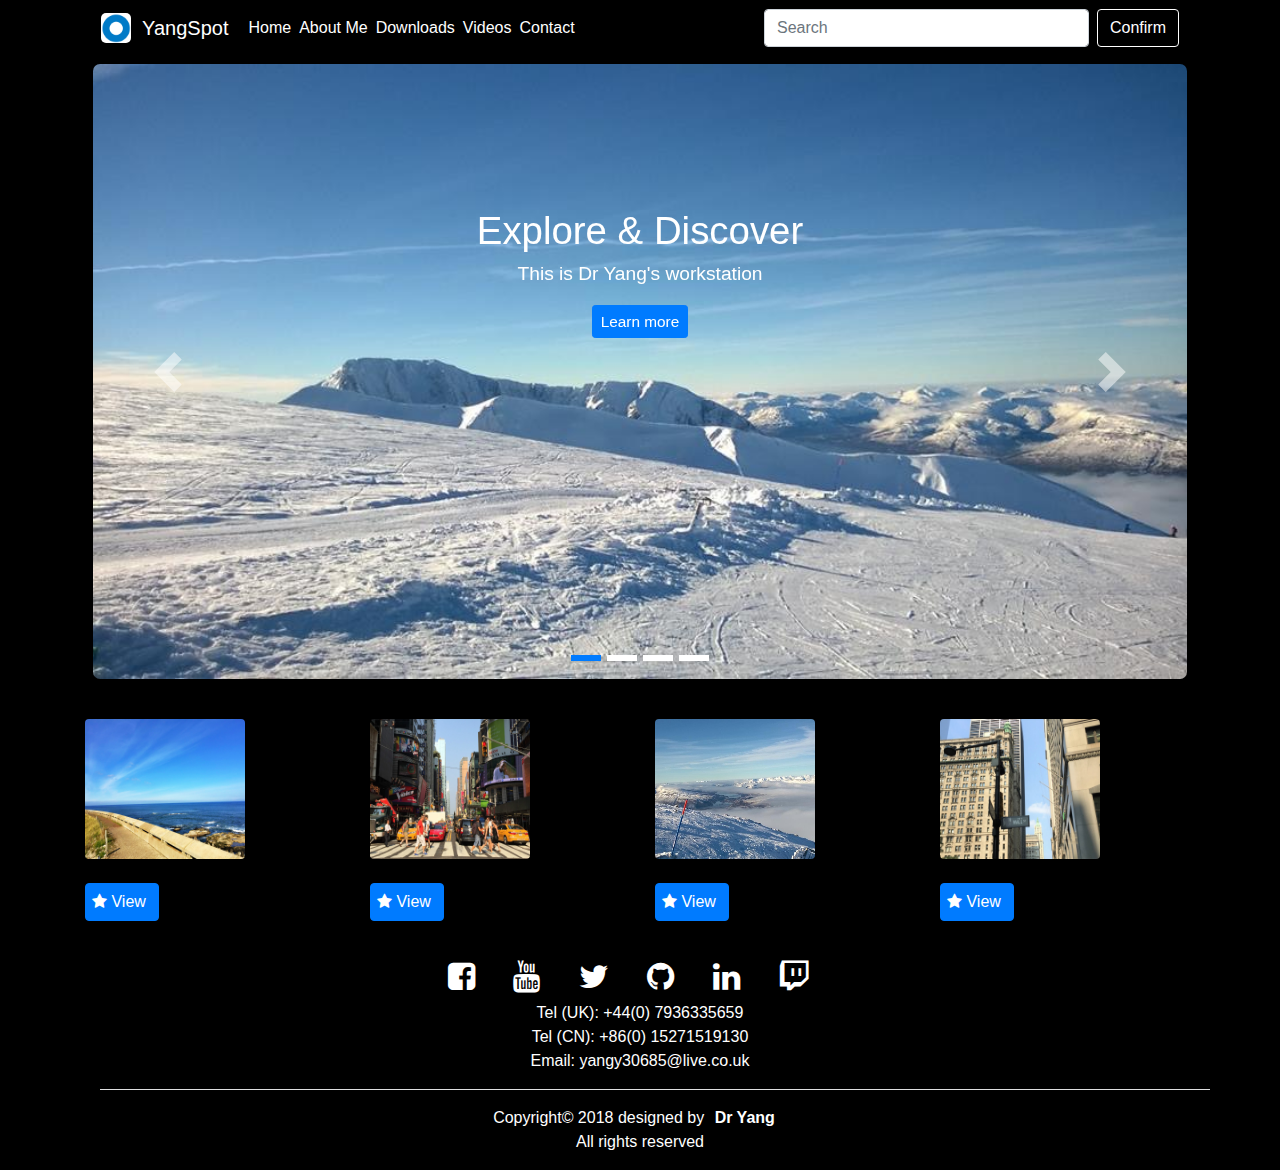
<file: index.html>
<!DOCTYPE HTML>
<html lang="en">
<head>
	<meta charset="utf-8">
	<meta http-equiv="Content-Security-Policy" content="upgrade-insecure-requests">
	<meta name="viewport" content="initial-scale=1, shrink-to-fit=no">
	<meta name="description" content="yangspot.com yangspot design front end blog">
	<meta name="author" content="yangspot.com">

	<!-- Link source -->
	<link rel="shortcut icon" href="assets/logo/favicon.ico">
	<link rel="stylesheet" href="assets/css/bootstrap.min.css">
	<link rel="stylesheet" href="assets/fontawesome/css/font-awesome.min.css">
	<link rel="stylesheet" href="assets/css/main.css">
	
	<!--Twitter card and open graph-->
	<meta name="twitter:card" content="yangspot.com" >
	<meta name="twitter:site" content="@frank30685" >
	<meta name="twitter:creator" content="@frank30685" >
	<meta property="og:url" content="https://twitter.com/frank30685" >
	<meta property="og:title" content="A Twitter for me" >
	<meta property="og:description" content="my personal twitter" >
	<title>yangspot.com</title>
</head>
<body class="bg-dark text-white">
	<!-- Navigation -->
		<section id="section1" class="container">
			<nav class="navbar navbar-expand-lg navbar-dark bg-dark ">
				<a class="navbar-brand" href="index.html"><img src="assets/logo/log.png" width="30" height="30" class="d-inline-block align-top" alt="">&nbsp&nbspYangSpot</a>
				<button class="navbar-toggler" type="button" data-toggle="collapse" data-target="#yangspotNav" aria-controls="navbarNav" aria-expanded="false" aria-label="Toggle navigation">
					<span class="navbar-toggler-icon"></span>
				</button>
				<div class="collapse navbar-collapse navbar-cente" id="yangspotNav">	
					<ul class="navbar-nav mr-auto">	
						<li class="nav-item">
							<a class="nav-link active" href="index.html">Home</a>
						</li>
						<li class="nav-item">
							<a class="nav-link" href="docs/aboutme.html">About Me</a>
						</li>
						<li class="nav-item">
							<a class="nav-link" href="docs/downloads.html">Downloads</a>
						</li>
						<li class="nav-item">
							<a class="nav-link" href="docs/lab.html">Videos</a>
						</li>
						
						<!-- <li class="nav-item">
							<a class="nav-link" href="docs/album.html">Album</a>
						</li> -->

						<li class="nav-item">
							<a class="nav-link" href="docs/contact.html">Contact</a>
						</li>
					</ul>
					<form class="search navbar-form form-inline my-0 my-lg-0" onsubmit="return baiduWithHttps(this)" action="https://www.baidu.com/baidu" target="_blank"> 
						<input name="tn" type="hidden" value="baidu"> 
						<input class="form-control mr-sm-2" type="text" onfocus="checkHttps" name="word" size="30" placeholder="Search" autocomplete="off"> 
						<button class="btn btn-outline-success my-2 my-sm-0" type="submit">Confirm</button>
					</form>
				</div> 
			</nav>
		</section>
		
	<!-- Carousel -->
		<section id="section2" class="container">
			<div id="demo" class="carousel slide" data-ride="carousel">
				<!-- Caption -->
					<div class="carousel-caption ">
						<p class="text-center">
							<span class="cap-font">Explore & Discover</span><br>
							<span class="cap-font-1">This is Dr Yang's workstation</span>
						</p>	
							<a class="btn btn-sm btn-primary cap-font-2" href="" role="button">Learn more</a>
					</div>
				<!-- Indicators -->
					<ul class="carousel-indicators">
						<li data-target="#demo" data-slide-to="0" class="active"></li>
						<li data-target="#demo" data-slide-to="1"></li>
						<li data-target="#demo" data-slide-to="2"></li>
						<li data-target="#demo" data-slide-to="3"></li>
					</ul>
				
				<!-- The slideshow -->
					<div class="carousel-inner">
						<div class="carousel-item active">
							<img class="d-block w-100" src="images/banner.jpg" alt="">
						</div>
						<div class="carousel-item">
							<img class="d-block w-100" src="images/pic01.JPG" alt="">
						</div>
						<div class="carousel-item">
							<img class="d-block w-100" src="images/pic02.JPG" alt="">
						</div> 
						<div class="carousel-item">
							<img class="d-block w-100" src="images/pic03.JPG" alt="">
						</div> 
					</div>
				
				<!-- Left and right controls -->
					<a class="carousel-control-prev" href="#demo" data-slide="prev">
						<span class="carousel-control-prev-icon"></span>
					</a>
					<a class="carousel-control-next" href="#demo" data-slide="next">
						<span class="carousel-control-next-icon"></span>
					</a>
			</div>
		</section>
		
		<section id="section3">
			<div class="container marketing">
				<!-- Three columns of text below the carousel -->
					<div class="row">
					    <div class="col-md-3">
							<img class="rounded" src="images/a1.JPG" width="160" height="140">
							<p><br><a class="btn btn-secondary" href="images/a1.JPG" role="button"><i class="fa fa-star fa-spin"></i> View</a></p>
						</div>
					<!-- /.col-lg-4 -->	
					    <div class="col-md-3">
							<img class="rounded" src="images/a2.JPG" width="160" height="140">
							<p><br><a class="btn btn-secondary" href="images/a2.JPG" role="button"><i class="fa fa-star fa-spin"></i> View</a></p>
						</div>
				    <!-- /.col-lg-4 -->	
					    <div class="col-md-3">
							<img class="rounded" src="images/a3.JPG" width="160" height="140">
							<p><br><a class="btn btn-secondary" href="images/a3.JPG" role="button"><i class="fa fa-star fa-spin"></i> View</a></p>
						</div>
				    <!-- /.col-lg-4 -->
						<div class="col-md-3">
								<img class="rounded" src="images/a4.JPG" width="160" height="140">
								<p><br><a class="btn btn-secondary" href="images/a4.JPG" role="button"><i class="fa fa-star fa-spin"></i> View</a></p>
						</div>
					<!-- /.col-lg-4 -->
					</div>
				<!-- /.row -->			
	<!-- Footer -->
		<footer id="footer" class="container mt-sm-4">
			<div class="text-center">
				<a href="https://www.facebook.com/yangatloughborough.yang"><i class="fa fa-facebook-square fa-2x mr-3 mb-2"></i></a>
				<a href="https://www.youtube.com/user/Yang30685/"><i class="fa fa-youtube fa-2x mr-3 mb-2"></i></a>
				<a href="https://twitter.com/frank30685"><i class="fa fa-twitter fa-2x mr-3 mb-2"></i></a>
				<a href="https://github.com/yangy30685" ><i class="fa fa-github fa-2x mr-3 mb-2"></i></a>
				<a href="https://www.linkedin.com/in/yang-yang-a5a71911a/" ><i class="fa fa-linkedin fa-2x  mr-3 mb-2"></i></a>
				<a href="https://www.twitch.tv/yangy30685/" ><i class="fa fa-twitch fa-2x mr-3 mb-2"></i></a>

				<address>Tel (UK): +44(0) 7936335659<br>Tel (CN): +86(0) 15271519130<br>Email: yangy30685@live.co.uk
				</address>

				<hr class="bg-light container">
				<p>Copyright&copy; 2018 designed by<a href="https://yangspot.com"> Dr Yang</a><br>All rights reserved</p>  
			</div>
		</footer>
	<!-- Script -->
		<script src="assets/js/jquery-3.3.1.min.js"></script>
		<script src="assets/js/popper.js"></script>
		<script src="assets/js/bootstrap.min.js"></script>
		<script src="assets/js/main.js"></script>
</body>
</html>
</file>
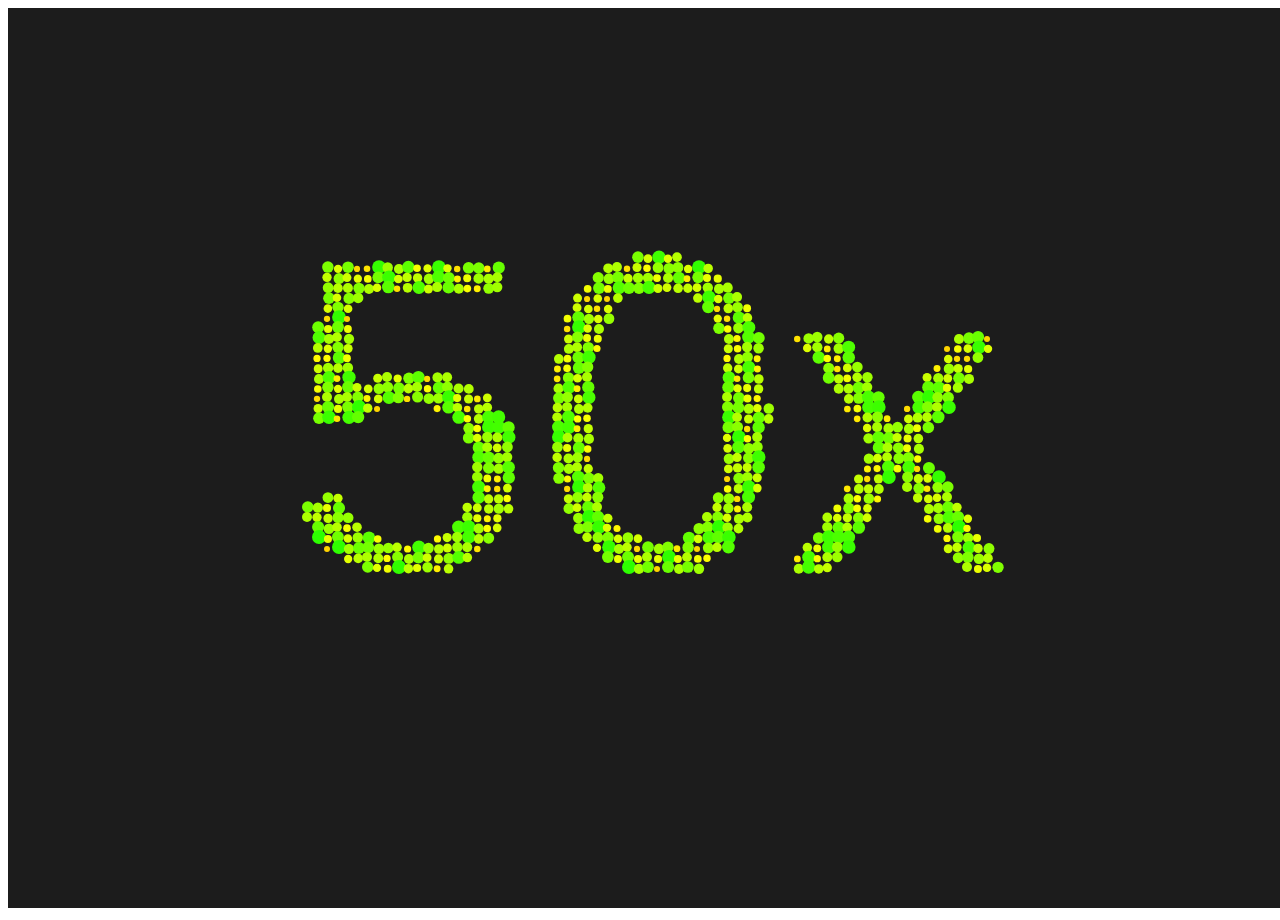
<file: 50x.html>
<!doctype html>
<html>
<head>
    <meta charset="utf-8">
    <link rel="shortcut icon" href="./assets/logo/favicon.ico">
    <title>yangspot.com</title>
    <script src="./assets/js/jquery-3.3.1.min.js"></script>
</head>
<body style="overflow: hidden;">
    <canvas id="test"></canvas>
    <script>
        'use strict';
        var canvas = document.getElementById('test'),
        ctx = canvas.getContext('2d'),
        height = undefined,
        width = undefined,
        particles = undefined;

        var step = 10;

        var init = function init() {
            height = window.innerHeight;
            width = window.innerWidth;

            canvas.height = height;
            canvas.width = width;

            var fontSize = Math.min(height, width) / 2;

            ctx.font = fontSize + 'px Arial';
            ctx.textAlign = 'center';
            ctx.fillText('50x', width / 2, height / 2 + fontSize / 4);

            var data = ctx.getImageData(0, 0, width, height).data;
            var data32 = new Uint32Array(data.buffer);

            particles = [];

            for (var x = 0; x < width; x += step) {
                for (var y = 0; y < height; y += step) {
                    var color = data32[y * width + x];
                    if (color != 0) {
                        particles.push({ x: x, y: y });
                    }
                }
            }
        };

        init();
        
        window.onresize = init;

        var counter = 0;

        function drawIt() {
            ctx.fillStyle = '#1c1c1c';
            ctx.fillRect(0, 0, width, height);

            for (var i = 0; i < particles.length; i++) {
                var dX = step / 10 * Math.cos(i * 11 + counter),
                    dY = step / 10 * Math.sin(i * 13 + counter),
                    radius = step * 0.5 + dX - dY;

                ctx.beginPath();
                ctx.arc(particles[i].x + dX, particles[i].y + dY, radius, 0, 2 * Math.PI, false);

                var color = (counter + 15 * (5 + dX - dY)) % 360;

                ctx.fillStyle = 'hsl(' + color + ', 100%, 50%)';
                ctx.fill();
            }

            counter += .1;

            requestAnimationFrame(drawIt);
        }

        drawIt();
    </script>
</body>
</html>
</file>
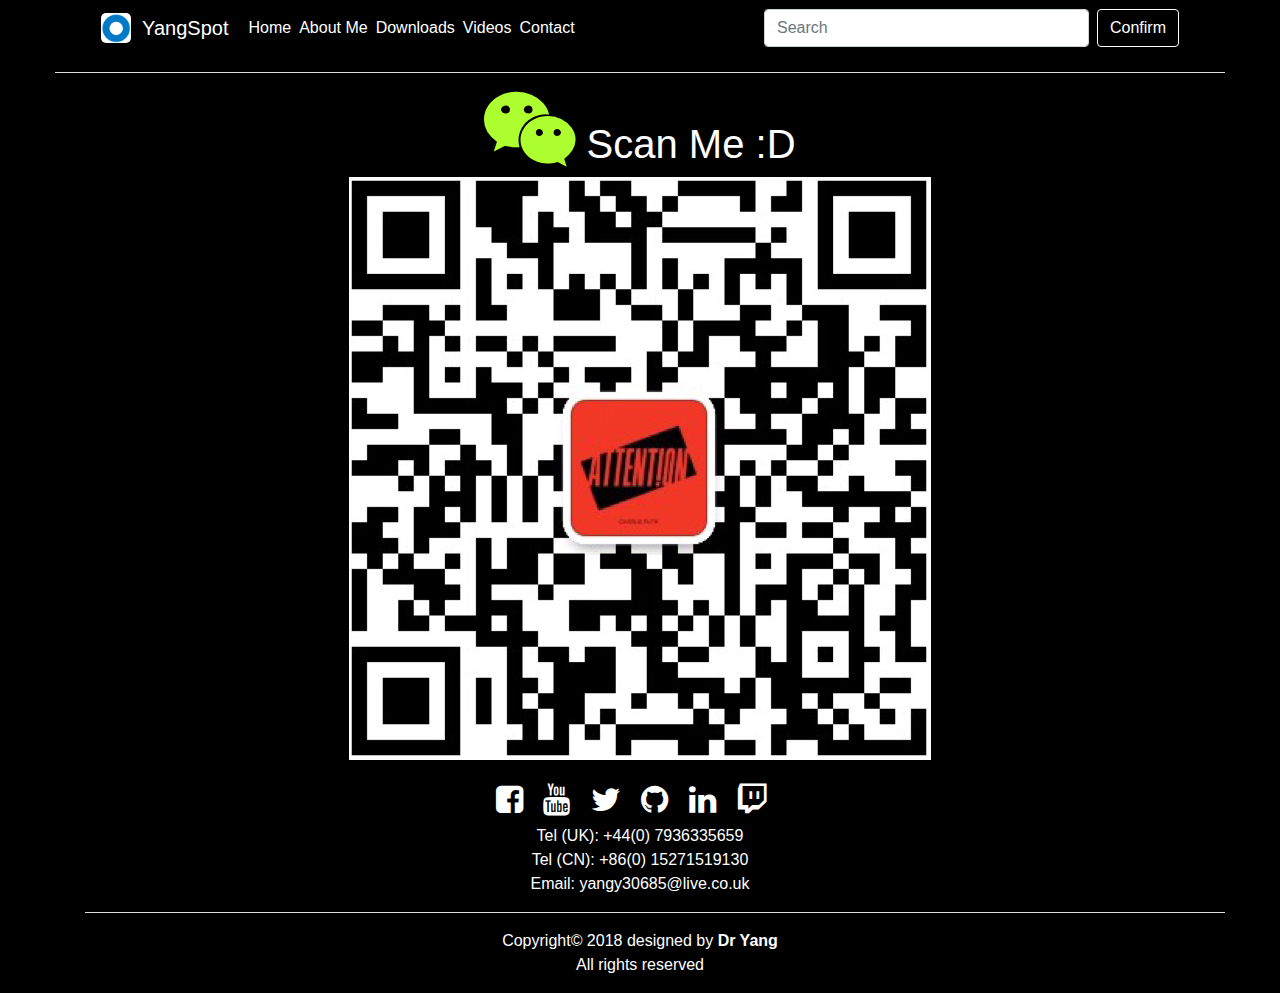
<file: docs/contact.html>
<!DOCTYPE HTML>
<html lang="en">
<head>
	<meta charset="utf-8">
	<meta name="viewport" content="width=device-width, initial-scale=1, shrink-to-fit=no">
	<meta name="description" content="web design front end blog">
	<meta name="author" content="yangspot.com">

	<link rel="shortcut icon" href="../assets/logo/favicon.ico">
	<link rel="stylesheet" href="../assets/css/bootstrap.min.css">
	<link rel="stylesheet" href="../assets/fontawesome/css/font-awesome.min.css">
	<link rel="stylesheet" href="../assets/css/main.css">
	<title>yangspot.com</title>
</head>
<body class="bg-dark text-white">
	<!-- Navigation -->
		<section id="section1" class="container">
			<nav class="navbar navbar-expand-lg navbar-dark bg-dark ">
				<a class="navbar-brand" href="../index.html"><img src="../assets/logo/log.png" width="30" height="30" class="d-inline-block align-top" alt="">&nbsp&nbspYangSpot</a>
				<button class="navbar-toggler" type="button" data-toggle="collapse" data-target="#yangspotNav" aria-controls="navbarNav" aria-expanded="false" aria-label="Toggle navigation">
					<span class="navbar-toggler-icon"></span>
				</button>
				<div class="collapse navbar-collapse navbar-cente" id="yangspotNav">	
					<ul class="navbar-nav mr-auto ">	
						<li class="nav-item">
							<a class="nav-link active" href="../index.html">Home</a>
						</li>
						<li class="nav-item">
							<a class="nav-link" href="aboutme.html">About Me</a>
						</li>
						<li class="nav-item">
							<a class="nav-link" href="downloads.html">Downloads</a>
						</li>
						<li class="nav-item">
							<a class="nav-link" href="lab.html">Videos</a>
						</li>
						<li class="nav-item">
							<a class="nav-link" href="contact.html">Contact</a>
						</li>
					</ul>
					<form class="search navbar-form form-inline my-0 my-lg-0" onsubmit="return baiduWithHttps(this)" action="https://www.baidu.com/baidu" target="_blank"> 
						<input name="tn" type="hidden" value="SE_zzsearchcode_shhzc78w"> 
						<input class="form-control mr-sm-2" type="text" onfocus="checkHttps" name="word" size="30" placeholder="Search"> 
						<button class="btn btn-outline-success my-2 my-sm-0" type="submit">Confirm</button>
					</form>
				</div> 
			</nav>
		</section>	
<hr class="bg-light container">
	<!-- scan -->
		<div class="container text-center">
			<h1><i class="fa fa-wechat fa-2x" style="color:greenyellow"></i><span class=""> Scan Me :D</span></h1>
			<img class="img-fluid" src="../images/picQR.png" alt="wechat">
		</div>
	<!-- Footer -->
		<footer id="footer" class="container mt-sm-4">
			<div class=" text-center">
				<a href="https://www.facebook.com/yangatloughborough.yang"><i class="fa fa-facebook-square fa-2x mr-3 mb-2"></i></a>
				<a href="https://www.youtube.com/user/Yang30685/"><i class="fa fa-youtube fa-2x mr-3 mb-2"></i></a>
				<a href="https://twitter.com/frank30685"><i class="fa fa-twitter fa-2x mr-3 mb-2"></i></a>
				<a href="https://github.com/yangy30685" ><i class="fa fa-github fa-2x mr-3 mb-2"></i></a>
				<a href="https://www.linkedin.com/in/yang-yang-a5a71911a/" ><i class="fa fa-linkedin fa-2x  mr-3 mb-2"></i></a>
				<a href="https://www.twitch.tv/yangy30685/" ><i class="fa fa-twitch fa-2x mr-3 mb-2"></i></a>

				<address>Tel (UK): +44(0) 7936335659<br>Tel (CN): +86(0) 15271519130<br>Email: yangy30685@live.co.uk
				</address>

				<hr class="bg-light container">
				<p>Copyright&copy; 2018 designed by<a href="https://yangspot.com"> Dr Yang</a><br>All rights reserved</p>  
			</div>
		</footer>
	<!-- Script -->
		<script src="../assets/js/jquery-3.3.1.min.js"></script>
		<script src="../assets/js/popper.js"></script>
		<script src="../assets/js/bootstrap.min.js"></script>
		<script src="../assets/js/main.js"></script>
</body>
</html>
</file>
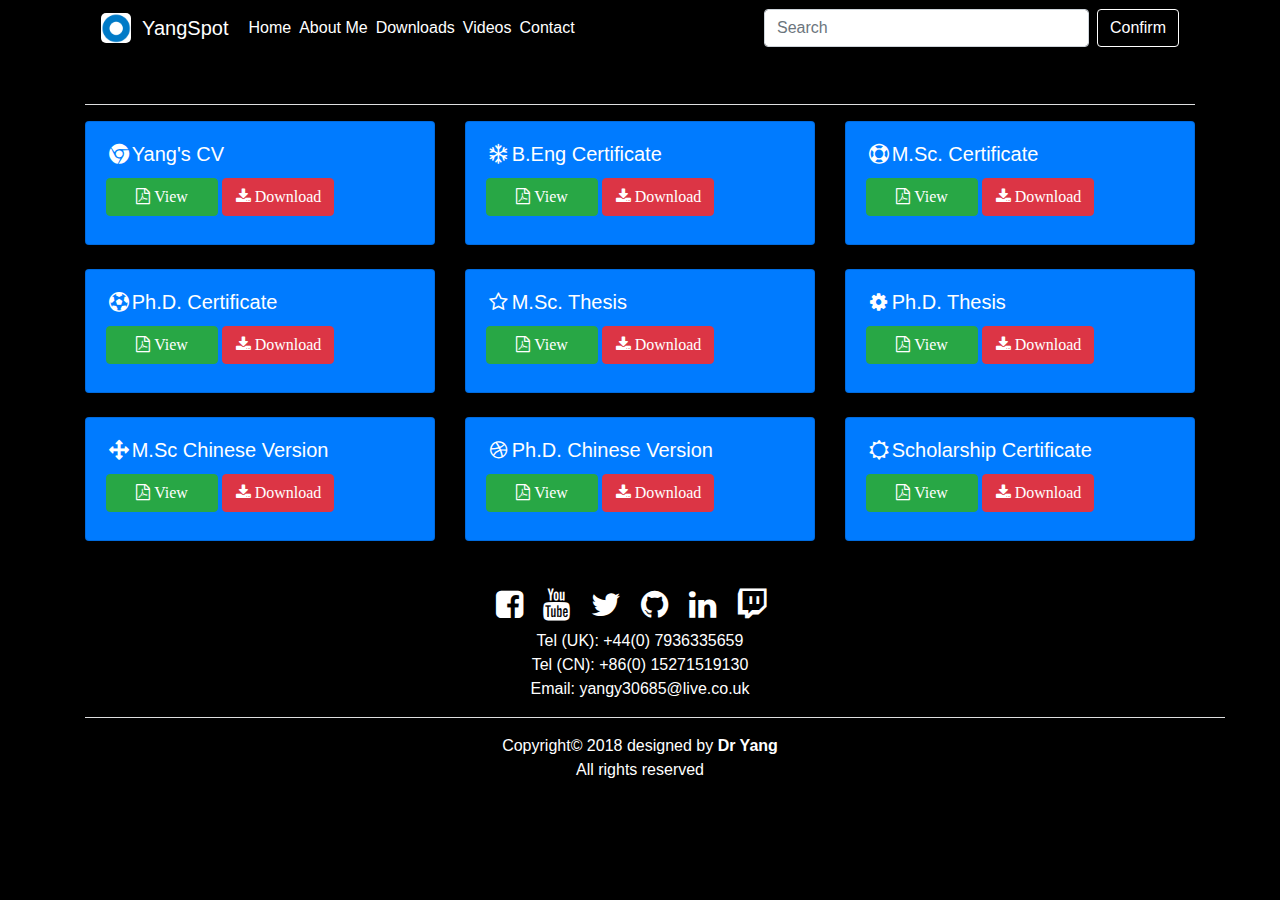
<file: docs/downloads.html>
<!DOCTYPE HTML>
<html lang="en">
<head>
	<meta charset="utf-8">
	<meta name="viewport" content="width=device-width, initial-scale=1, shrink-to-fit=no">
	<meta name="description" content="web design front end blog">
	<meta name="author" content="yangspot.com">

	<link rel="shortcut icon" href="../assets/logo/favicon.ico">
	<link rel="stylesheet" href="../assets/css/bootstrap.min.css">
	<link rel="stylesheet" href="../assets/fontawesome/css/font-awesome.min.css">
	<link rel="stylesheet" href="../assets/css/main.css">
	<title>yangspot.com</title>
</head>
<body class="bg-dark text-white">
	<!-- Navigation -->
		<section id="section1" class="container">
			<nav class="navbar navbar-expand-lg navbar-dark bg-dark ">
				<a class="navbar-brand" href="../index.html"><img src="../assets/logo/log.png" width="30" height="30" class="d-inline-block align-top" alt="">&nbsp&nbspYangSpot</a>
				<button class="navbar-toggler" type="button" data-toggle="collapse" data-target="#yangspotNav" aria-controls="navbarNav" aria-expanded="false" aria-label="Toggle navigation">
					<span class="navbar-toggler-icon"></span>
				</button>
				<div class="collapse navbar-collapse navbar-cente" id="yangspotNav">	
					<ul class="navbar-nav mr-auto ">	
							<li class="nav-item">
								<a class="nav-link active" href="../index.html">Home</a>
							</li>
							
							<li class="nav-item">
									<a class="nav-link" href="aboutme.html">About Me</a>
							</li>
							<li class="nav-item">
									<a class="nav-link" href="downloads.html">Downloads</a>
							</li>
							<li class="nav-item">
									<a class="nav-link" href="lab.html">Videos</a>
							</li>
							<li class="nav-item">
								<a class="nav-link" href="contact.html">Contact</a>
							</li>
					</ul>
					<form class="search navbar-form form-inline my-0 my-lg-0" onsubmit="return baiduWithHttps(this)" action="https://www.baidu.com/baidu" target="_blank"> 
						<input name="tn" type="hidden" value="SE_zzsearchcode_shhzc78w"> 
						<input class="form-control mr-sm-2" type="text" onfocus="checkHttps" name="word" size="30" placeholder="Search"> 
						<button class="btn btn-outline-success my-2 my-sm-0" type="submit">Confirm</button>
					</form>
				</div> 
			</nav>
		</section>	
	<!-- file download -->
		<section id="fileDemo">
			<div class="container mt-sm-5">
				<hr class="seperate-line bg-light">
				<div class="row">
					<div class="col-md-4 mb-4">
						<div class="card text-white bg-primary ">
							<div class="card-body">
								<h5 class="card-title"><i class="fa fa-chrome fa-spin fa-1x fa-fw"></i><span class="sr-only">Loading...</span>Yang's CV<i class="fa fa-ball fa-spin fa-1x fa-fw"></i></h5>
								<a href="cv.pdf" class="btn btn-success custom-btn"><i class="fa fa-file-pdf-o"> View</i></a>
								<a href="cv.pdf" class="btn btn-danger custom-btn" download="cv.pdf"><i class="fa fa-download"> Download</i></a>
							</div>
						</div>
					</div>
						
					<div class="col-md-4 mb-4">
						<div class="card text-white bg-primary ">
							<div class="card-body">
								<h5 class="card-title"><i class="fa fa-snowflake-o fa-spin fa-1x fa-fw"></i>B.Eng Certificate</h5>
								<a href="beng_certificate.pdf" class="btn btn-success custom-btn"><i class="fa fa-file-pdf-o"> View</i></a>
								<a href="beng_certificate.pdf" class="btn btn-danger custom-btn" download="beng_certificate.pdf"><i class="fa fa-download"> Download</i></a>
							</div>
						</div>
					</div>

					<div class="col-md-4 mb-4">
						<div class="card text-white bg-primary ">
							<div class="card-body">
									<h5 class="card-title"><i class="fa fa-life-ring fa-spin fa-1x fa-fw"></i>M.Sc. Certificate</h5>
									<a href="msc_certificate.pdf" class="btn btn-success custom-btn"><i class="fa fa-file-pdf-o"> View</i></a>
									<a href="msc_certificate.pdf" class="btn btn-danger custom-btn" download="msc_certificate.pdf"><i class="fa fa-download"> Download</i></a>
							</div>
						</div>
					</div>
					
					
					<div class="col-md-4 mb-4">
						<div class="card text-white bg-primary ">
							<div class="card-body">
								<h5 class="card-title"><i class="fa fa-futbol-o fa-spin fa-1x fa-fw"></i>Ph.D. Certificate</h5>
								<a href="phd_certificate.pdf" class="btn btn-success custom-btn"><i class="fa fa-file-pdf-o"> View</i></a>
								<a href="phd_certificate.pdf" class="btn btn-danger custom-btn" download="phd_certificate.pdf" ><i class="fa fa-download"> Download</i></a>
							</div>
						</div>
					</div>

					<div class="col-md-4 mb-4">
						<div class="card text-white bg-primary ">
							<div class="card-body">
								<h5 class="card-title"><i class="fa fa-star-o fa-spin fa-1x fa-fw"></i>M.Sc. Thesis</h5>
								<a href="msc_thesis.pdf" class="btn btn-success custom-btn"><i class="fa fa-file-pdf-o"> View</i></a>
								<a href="msc_thesis.pdf" class="btn btn-danger custom-btn" download="msc_thesis.pdf"><i class="fa fa-download"> Download</i></a>
							</div>
						</div>
					</div>

					<div class="col-md-4 mb-4">
						<div class="card text-white bg-primary ">
							<div class="card-body">
								<h5 class="card-title"><i class="fa fa-cog fa-spin fa-1x fa-fw"></i>Ph.D. Thesis</h5>
								<a href="phd_thesis.pdf" class="btn btn-success custom-btn"><i class="fa fa-file-pdf-o"> View</i></a>
								<a href="phd_thesis.pdf" class="btn btn-danger custom-btn" download="phd_thesis.pdf"><i class="fa fa-download"> Download</i></a>
							</div>
						</div>
					</div>

					<div class="col-md-4 mb-4">
						<div class="card text-white bg-primary ">
							<div class="card-body">
								<h5 class="card-title"><i class="fa fa-arrows fa-spin fa-1x fa-fw"></i>M.Sc Chinese Version</h5>
								<a href="mscChinese.pdf" class="btn btn-success custom-btn"><i class="fa fa-file-pdf-o"> View</i></a>
								<a href="mscChinese.pdf" class="btn btn-danger custom-btn" download="mscChinese.pdf"><i class="fa fa-download"> Download</i></a>
							</div>
						</div>
					</div>
					
					<div class="col-md-4 mb-4">
						<div class="card text-white bg-primary ">
							<div class="card-body">
								<h5 class="card-title"><i class="fa fa-dribbble fa-spin fa-1x fa-fw"></i>Ph.D. Chinese Version</h5>
									<a href="phdChinese.pdf" class="btn btn-success custom-btn"><i class="fa fa-file-pdf-o"> View</i></a>
									<a href="phdChinese.pdf" class="btn btn-danger custom-btn" download="phdChinese.pdf"><i class="fa fa-download"> Download</i></a>
								</div>
							</div>
						</div>

						<div class="col-md-4 mb-4">
							<div class="card text-white bg-primary ">
								<div class="card-body">
									<h5 class="card-title"><i class="fa fa-sun-o fa-spin fa-1x fa-fw"></i>Scholarship Certificate</h5>
									<a href="certificateFund.pdf" class="btn btn-success custom-btn"><i class="fa fa-file-pdf-o"> View</i></a>
									<a href="certificateFund.pdf" class="btn btn-danger custom-btn" download="certificateFund.pdf"><i class="fa fa-download"> Download</i></a>
								</div>
							</div>
						</div>
				</div>
		</section>
	
	<!-- Footer -->
	    <footer id="footer" class="container mt-sm-4">
			<div class=" text-center">
				<a href="https://www.facebook.com/yangatloughborough.yang"><i class="fa fa-facebook-square fa-2x mr-3 mb-2"></i></a>
				<a href="https://www.youtube.com/user/Yang30685/"><i class="fa fa-youtube fa-2x mr-3 mb-2"></i></a>
				<a href="https://twitter.com/frank30685"><i class="fa fa-twitter fa-2x mr-3 mb-2"></i></a>
				<a href="https://github.com/yangy30685" ><i class="fa fa-github fa-2x mr-3 mb-2"></i></a>
				<a href="https://www.linkedin.com/in/yang-yang-a5a71911a/" ><i class="fa fa-linkedin fa-2x  mr-3 mb-2"></i></a>
				<a href="https://www.twitch.tv/yangy30685/" ><i class="fa fa-twitch fa-2x mr-3 mb-2"></i></a>

				<address>Tel (UK): +44(0) 7936335659<br>Tel (CN): +86(0) 15271519130<br>Email: yangy30685@live.co.uk
				</address>

				<hr class="bg-light container">
				<p>Copyright&copy; 2018 designed by<a href="https://yangspot.com"> Dr Yang</a><br>All rights reserved</p>  
			</div>
		</footer>

	<!-- Script -->
		<script src="../assets/js/jquery-3.3.1.min.js"></script>
		<script src="../assets/js/popper.js"></script>
		<script src="../assets/js/bootstrap.min.js"></script>
		<script src="../assets/js/main.js"></script>
</body>
</html>
</file>
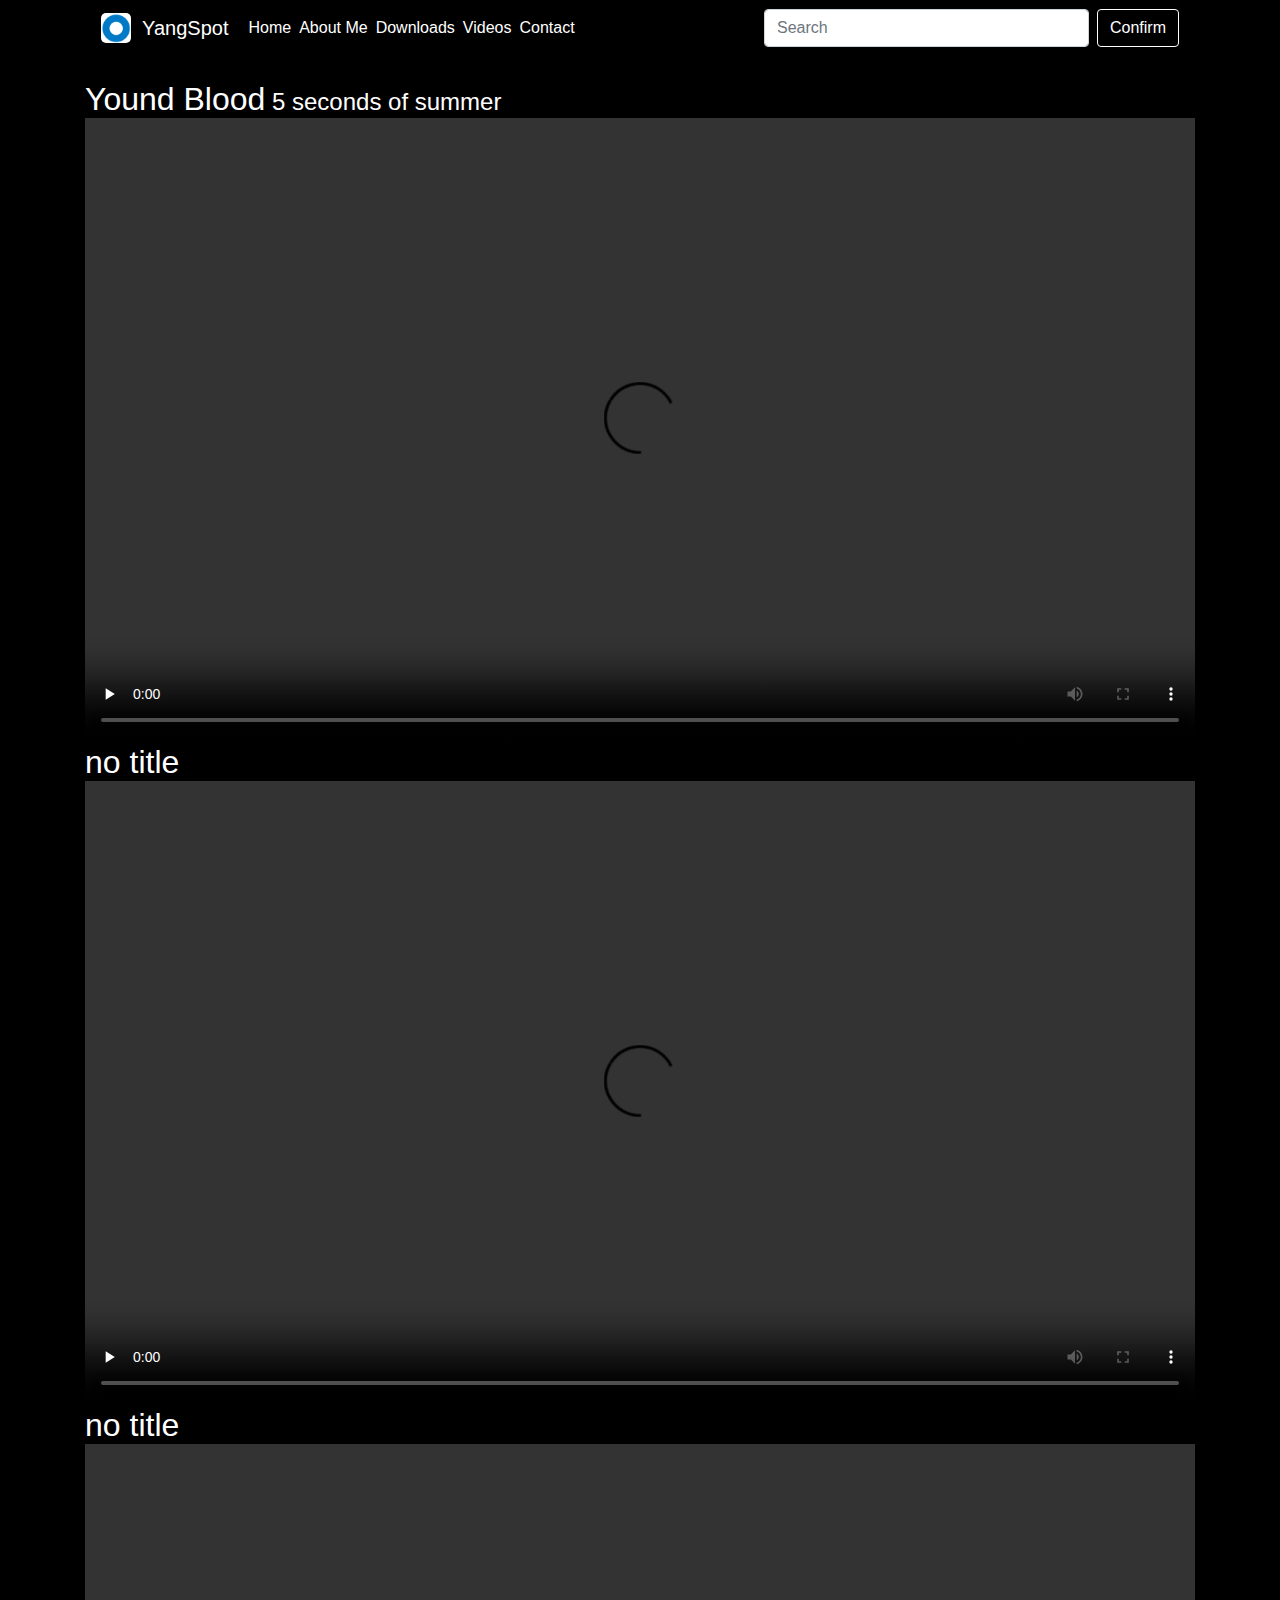
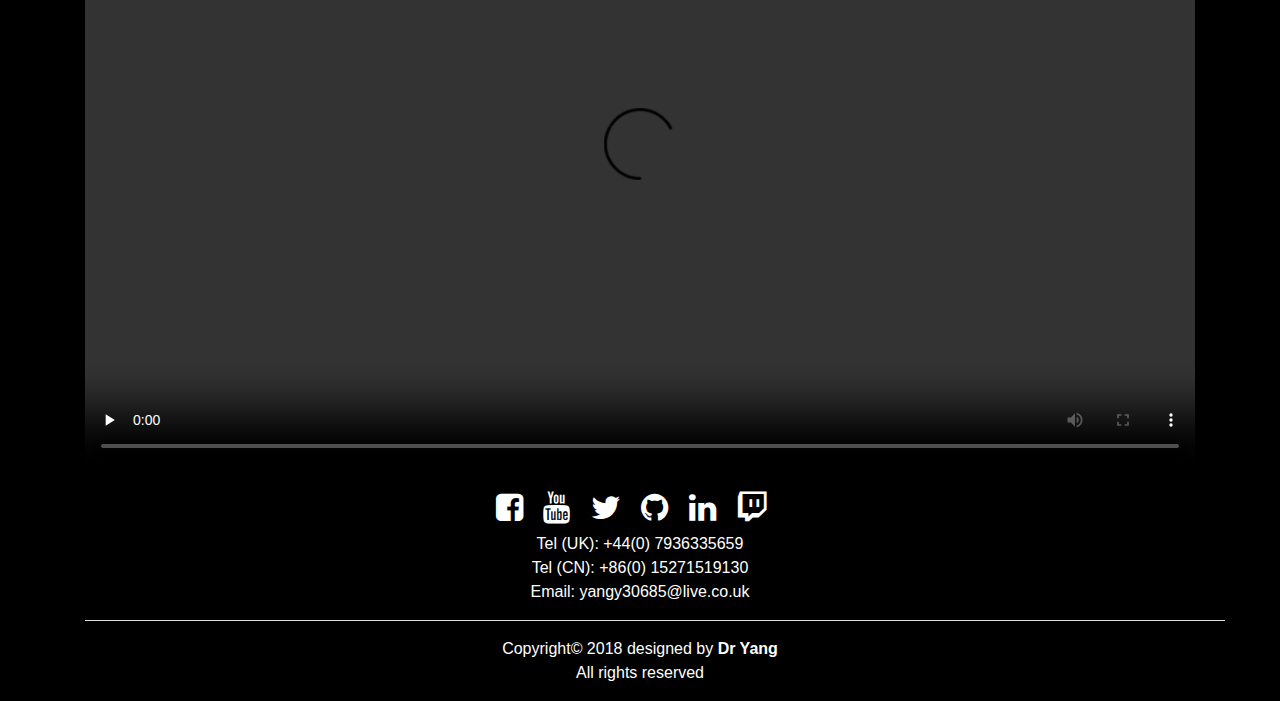
<file: docs/lab.html>
<!DOCTYPE HTML>
<html lang="en">
<head>
	<meta charset="utf-8">
	<meta name="viewport" content="width=device-width, initial-scale=1, shrink-to-fit=no">
	<meta name="description" content="web design front end blog">
	<meta name="author" content="yangspot.com">
	
	<title>yangspot.com</title>
	<link rel="shortcut icon" href="../assets/logo/favicon.ico">
	<link rel="stylesheet" href="../assets/css/bootstrap.min.css">
	<link rel="stylesheet" href="../assets/fontawesome/css/font-awesome.min.css">
	<link rel="stylesheet" href="../assets/css/main.css">
</head>

<body class="bg-dark text-white">
	
	<!-- Navigation -->
		<section id="section1" class="container">
			<nav class="navbar navbar-expand-lg navbar-dark bg-dark ">
				<a class="navbar-brand" href="../index.html"><img src="../assets/logo/log.png" width="30" height="30" class="d-inline-block align-top" alt="">&nbsp&nbspYangSpot</a>
				<button class="navbar-toggler" type="button" data-toggle="collapse" data-target="#yangspotNav" aria-controls="navbarNav" aria-expanded="false" aria-label="Toggle navigation">
					<span class="navbar-toggler-icon"></span>
				</button>
				<div class="collapse navbar-collapse navbar-cente" id="yangspotNav">	
					<ul class="navbar-nav mr-auto ">	
							<li class="nav-item">
									<a class="nav-link active" href="../index.html">Home</a>
								</li>
								<li class="nav-item">
									<a class="nav-link" href="aboutme.html">About Me</a>
								</li>
								<li class="nav-item">
									<a class="nav-link" href="downloads.html">Downloads</a>
								</li>
								<li class="nav-item">
									<a class="nav-link" href="lab.html">Videos</a>
								</li>
								<li class="nav-item">
									<a class="nav-link" href="contact.html">Contact</a>
								</li>
					</ul>
					<form class="search navbar-form form-inline my-0 my-lg-0" onsubmit="return baiduWithHttps(this)" action="https://www.baidu.com/baidu" target="_blank"> 
						<input name="tn" type="hidden" value="SE_zzsearchcode_shhzc78w"> 
						<input class="form-control mr-sm-2" type="text" onfocus="checkHttps" name="word" size="30" placeholder="Search"> 
						<button class="btn btn-outline-success my-2 my-sm-0" type="submit">Confirm</button>
					</form>
				</div> 
			</nav>
		</section>		
	
		<!-- media download -->
		<section id="domeVideo" >
			<div class="container mt-sm-4">
				
				<span class="h2">Yound Blood</span><span class="h4"> 5 seconds of summer</span>
				<div class="embed-responsive embed-responsive-16by9">
					<video class="embed-responsive-item" src="../media/video/mv1.mp4" controls preload="none" type="video/mp4">
					</video>
				</div>

				<span class="h2">no title</span>
				<div class="embed-responsive embed-responsive-16by9 ">
					<video class="embed-responsive-item" src="../media/sound/sound1.mp3" controls preload="none"type="video/mp4">
					</video>
				</div>

				<span class="h2">no title</span>
				<div class="embed-responsive embed-responsive-16by9 ">
					<video class="embed-responsive-item" src="../media/sound/sound2.mp3" controls preload="none"type="video/mp4">
					</video>
				</div>

			</div>
		</section>
	
		<!-- Footer -->
		<footer id="footer" class="container mt-sm-4">
				<div class=" text-center">
					<a href="https://www.facebook.com/yangatloughborough.yang"><i class="fa fa-facebook-square fa-2x mr-3 mb-2"></i></a>
					<a href="https://www.youtube.com/user/Yang30685/"><i class="fa fa-youtube fa-2x mr-3 mb-2"></i></a>
					<a href="https://twitter.com/frank30685"><i class="fa fa-twitter fa-2x mr-3 mb-2"></i></a>
					<a href="https://github.com/yangy30685" ><i class="fa fa-github fa-2x mr-3 mb-2"></i></a>
					<a href="https://www.linkedin.com/in/yang-yang-a5a71911a/" ><i class="fa fa-linkedin fa-2x  mr-3 mb-2"></i></a>
					<a href="https://www.twitch.tv/yangy30685/" ><i class="fa fa-twitch fa-2x mr-3 mb-2"></i></a>
	
					<address>Tel (UK): +44(0) 7936335659<br>Tel (CN): +86(0) 15271519130<br>Email: yangy30685@live.co.uk
					</address>

					<hr class="bg-light container">
					<p>Copyright&copy; 2018 designed by<a href="https://yangspot.com"> Dr Yang</a><br>All rights reserved</p>  
				</div>
			</footer>

	
		<!-- Script -->
		<script src="../assets/js/jquery-3.3.1.min.js"></script>
		<script src="../assets/js/popper.js"></script>
		<script src="../assets/js/bootstrap.min.js"></script>
		<script src="../assets/js/main.js"></script>
</body>
</html>
</file>
<file: assets/css/main.css>
.bg-dark {
    background-color: #000 !important;
}

#section1 .navbar-brand {
    color: rgba(255, 255, 255, 1);
}
#section1 .nav-link {
    color: rgba(255, 255, 255, 1);

    border-radius: 5px;
    display: inline-block;
    padding-left:4px;
    padding-right:4px;
}
#section1 .nav-link:hover, 
#section1 .nav-link:focus {
    color: #007bff;
    background: #fff;
    border-radius: 5px;
    display: inline-block;
    padding-left:4px;
    padding-right:4px;
}

#section1 .navbar-toggler {
    color: rgba(255, 255, 255, 1);
    border-color: rgba(255, 255, 255, 1);
} 
#section1 .navbar-toggler-icon {
    background-image: url("data:image/svg+xml;charset=utf8,%3Csvg viewBox='0 0 30 30' xmlns='http://www.w3.org/2000/svg'%3E%3Cpath stroke='rgba(255, 255, 255, 1)' stroke-width='2' stroke-linecap='round' stroke-miterlimit='10' d='M4 7h22M4 15h22M4 23h22'/%3E%3C/svg%3E");
}
#section1 .navbar img{
    border-radius: 5px;
}
#section1 .btn-outline-success {
    color: #fff;
    background-color: transparent;
    background-image: none;
    border-color: #fff;
}
#section1 .btn-outline-success:hover {
    color: #fff;
    background-color: #007bff;
    border-color:#fff;
}

#section2 {
    margin-bottom: 2em;
}
#section2 .cap-font {
    font-size: 3vw;
}
#section2 .cap-font-1 {
    font-size: 1.5vw;
}
#section2 .cap-font-2 {
    font-size: 1.2vw;
}
#section2 .carousel-item > img {
    padding: .5em;
   
    border-radius: 15px;
    border: #fff;
}

.carousel-control-prev-icon {
    background-image: url("data:image/svg+xml;charset=utf8,%3Csvg xmlns='http://www.w3.org/2000/svg' fill='%23fff' viewBox='0 0 8 8'%3E%3Cpath d='M5.25 0l-4 4 4 4 1.5-1.5-2.5-2.5 2.5-2.5-1.5-1.5z'/%3E%3C/svg%3E") !important;
}
   
.carousel-control-next-icon {
     background-image: url("data:image/svg+xml;charset=utf8,%3Csvg xmlns='http://www.w3.org/2000/svg' fill='%23fff' viewBox='0 0 8 8'%3E%3Cpath d='M2.75 0l-1.5 1.5 2.5 2.5-2.5 2.5 1.5 1.5 4-4-4-4z'/%3E%3C/svg%3E") !important;
}

.carousel-control-next-icon, 
.carousel-control-prev-icon {
    width: 40px;  
    height: 40px;
    opacity: 1;
}

.carousel-control-prev:hover, .carousel-control-prev:focus,
.carousel-control-next:hover,
.carousel-control-next:focus {
  color: #fff;
  text-decoration: none;
  outline: 0;
  opacity: 1;
}

.carousel-indicators li {
    height: 6px;
    background-color: rgba(255, 255, 255, 1);
}
.carousel-indicators .active {
    background-color: #007bff;
}

.carousel-caption {
    position: absolute;
    right: 15%;
    top: 20%;
    left: 15%;
    z-index: 10;
    padding-top: 20px;
    padding-bottom: 20px;
    color: #fff;
    text-align: center;
  }
  .breadcrumb {
    background: rgba(255, 255, 255, 0.2);
  }

#section3 a {
   padding: 6px 12px 6px 6px;
}
#section3 .btn-secondary {
    
    color: #fff;
    background-color: #007bff;
    border-color: #007bff;
}

#section3 .btn-secondary:hover {
    color: #000;
    background-color: #fff;
    border-color: #007bff;
  }
  
#demoSound {
    max-width: 500px;
    display: inline-block; 
    width: 100%;
}

#fileDemo .custom-btn {
    width: 7rem;
    margin-bottom: 0.5em;
}

#fileDemo .card-body {
    -ms-flex: 1 1 auto;
    flex: 1 1 auto;
    padding: 1.25rem;
}

.demo1 {
    width: 60%;
}

@media screen and (max-width: 576px) {
    .demo1 {
      width: 100%;
    }
}

#footer i {
    color: #fff;
}
#footer a {
    color: #ffffff;   
    font-weight: bold;
}

.index_context {
  padding: 1em;
}
</file>
